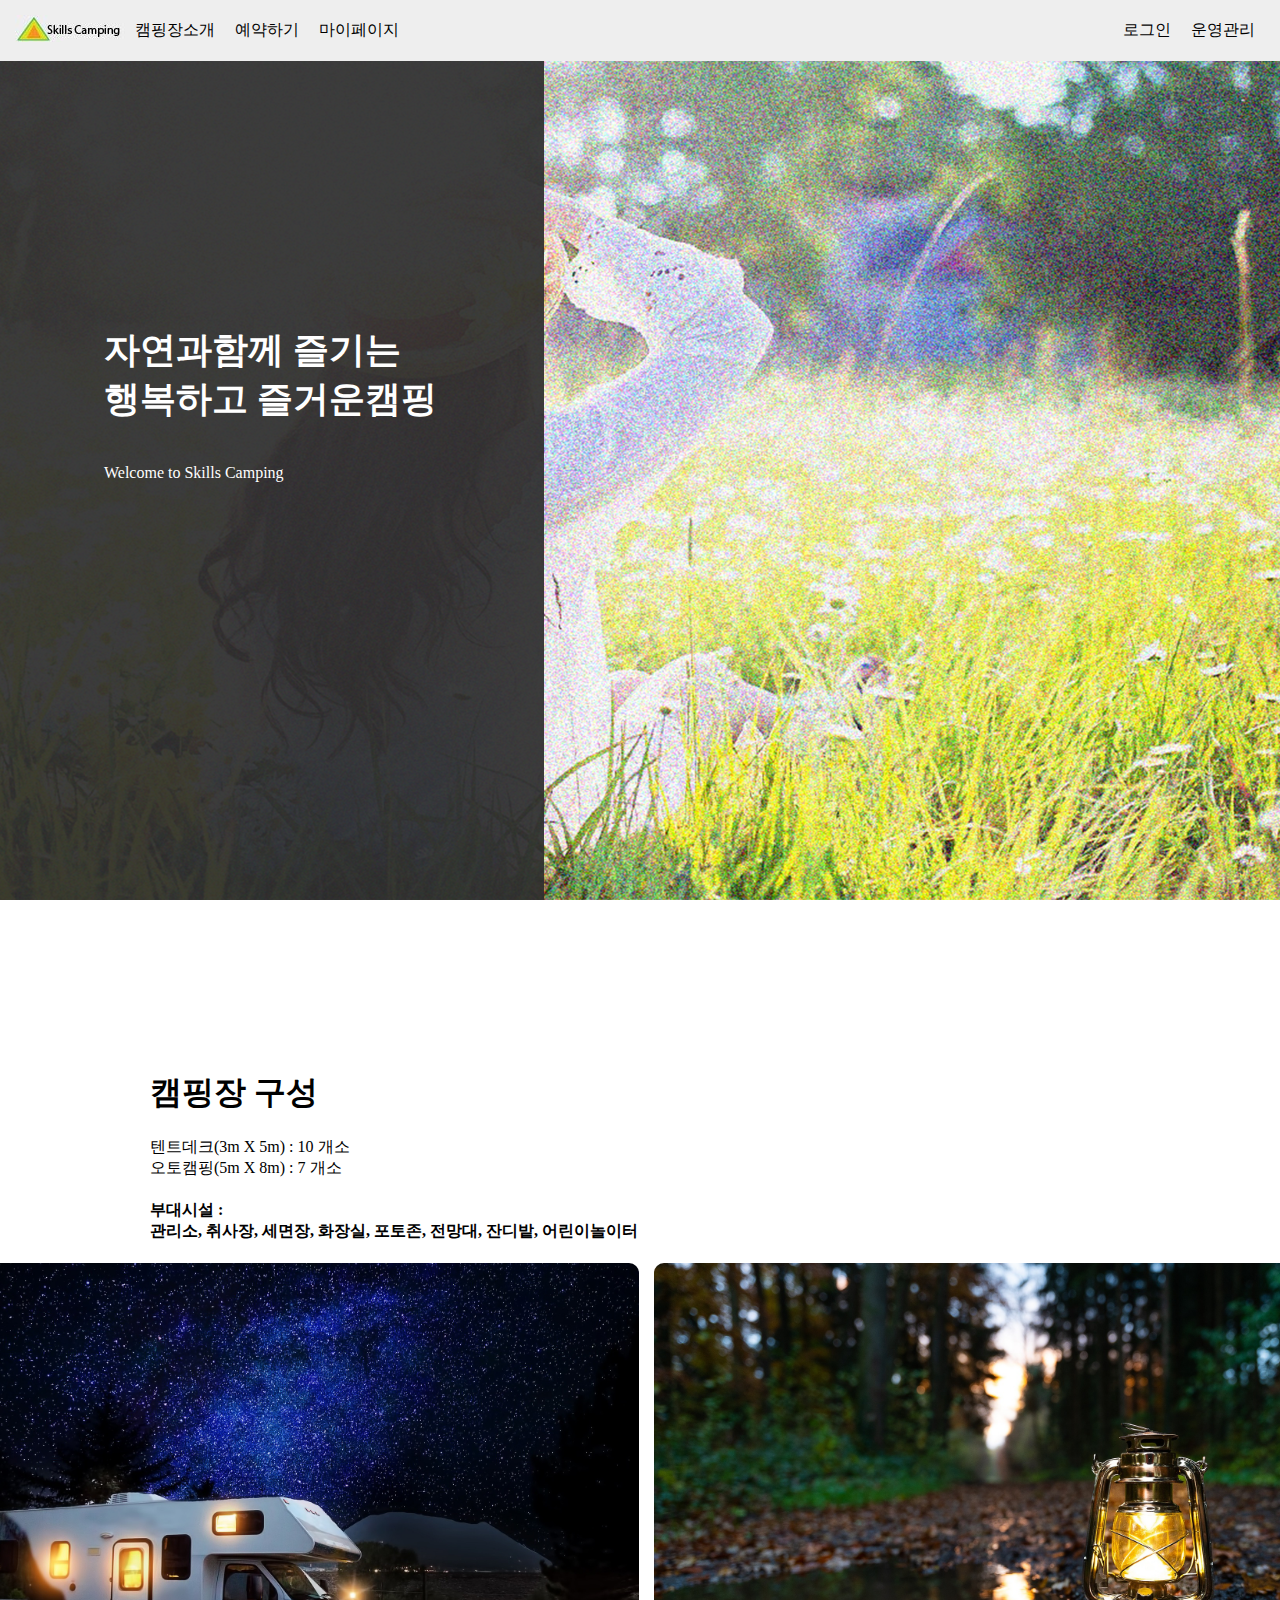
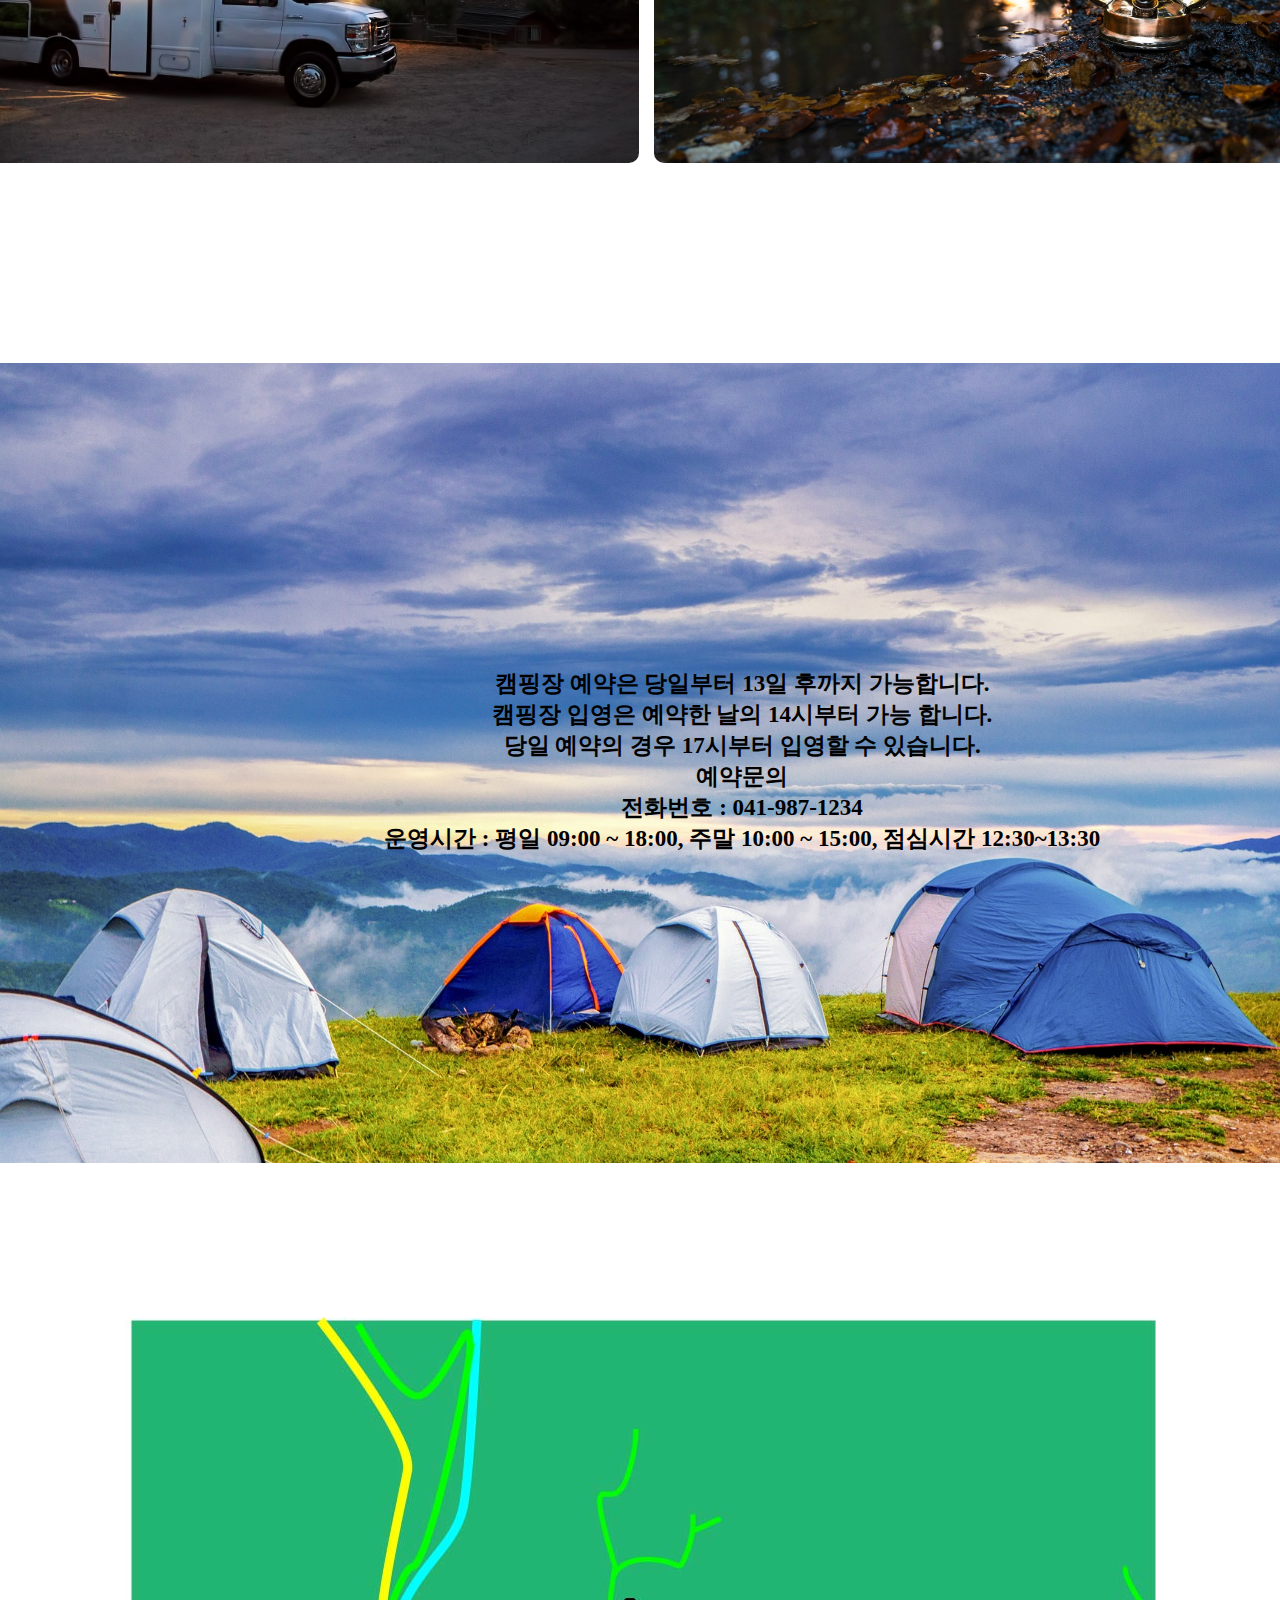
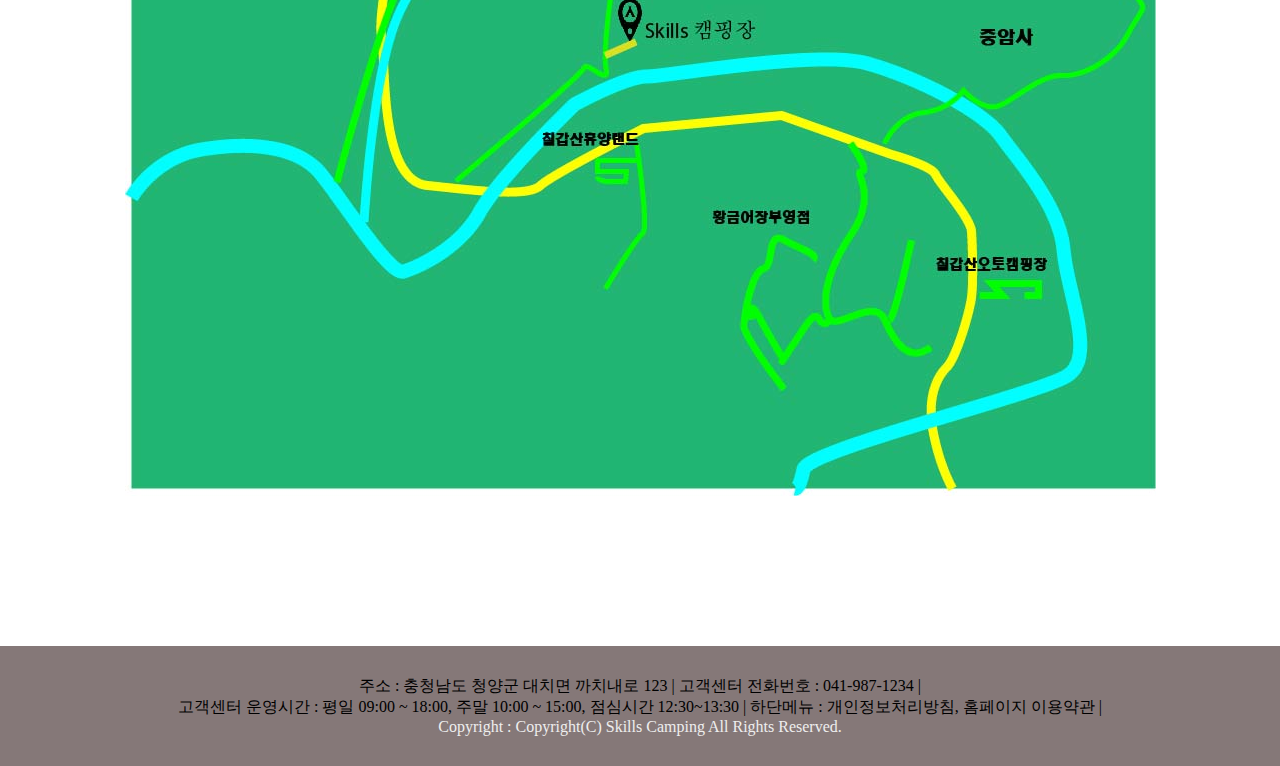
<file: A-module/index.html>
<!DOCTYPE html>
<html lang="en">
<head>
    <meta charset="UTF-8">
    <meta http-equiv="X-UA-Compatible" content="IE=edge">
    <meta name="viewport" content="width=device-width, initial-scale=1.0">
    <title>Skills Camping</title>
    <link rel="stylesheet" href="style/style.css">
</head>
<body>
    <header>
        <nav>
            <div class="menu">
                <a href="index.html"><img src="image/logo.jpg" alt=""></a>
                <li><a href="camping.html">캠핑장소개</a></li>
                <li><a href="#">예약하기</a></li>
                <li><a href="#">마이페이지</a></li>
            </div>
            <div class="login">
                <li><a href="">로그인</a></li>
                <li><a href="">운영관리</a></li>
            </div>
        </nav>
    </header>

    <!-- 비주얼이미지  -->
    <section>
        <div class="visual">
            <img src="image/여자.jpg" alt="#">
            <div class="vis">
                <h1>자연과함께 즐기는 <br> 행복하고 즐거운캠핑</h1>
                <p>Welcome to Skills Camping</p>
            </div>
        </div>            
    </section>
    <!-- 캠핑장 소개 페이지 -->
    <section>
        <div class="main">
            <div class="min">
                <h1>캠핑장 구성</h1>
                <li>텐트데크(3m X 5m) : 10 개소 </li>
                <li>오토캠핑(5m X 8m) : 7 개소</li>
                <li><h4> 부대시설 : <br> 관리소, 취사장, 세면장, 화장실,  포토존, 전망대, 잔디밭, 어린이놀이터</h4></li>
            </div>
            <div class="image">
                <img src="image/image_01 (20).jpg" alt="">
                <img src="image/image_01 (16).jpg" alt="">
            </div>
        </div>
    </section>
    <!-- 예약안내 -->
    <section>
        <div class="time">
            <img src="image/image_01 (6).jpg" alt="">
            <div class="ti">
                <p>
                    캠핑장 예약은 당일부터 13일 후까지 가능합니다. <br>
                    캠핑장 입영은 예약한 날의 14시부터 가능 합니다.  <br>
                    당일 예약의 경우 17시부터 입영할 수 있습니다. <br>
                    예약문의 <br>
                    전화번호 : 041-987-1234 <br>
                    운영시간 : 평일 09:00 ~ 18:00, 주말 10:00 ~ 15:00, 점심시간 12:30~13:30
                </p>
            </div>
        </div>
    </section>

    <section>
        <div class="map">
            <img src="image/location.jpg" alt="">
        </div>
    </section>











    <!-- footer -->
    <footer>
        <div class="fot">
            주소 : 충청남도 청양군 대치면 까치내로 123 <span>|</span>
            고객센터 전화번호 : 041-987-1234 <span>|</span>  <br>
            고객센터 운영시간 : 평일 09:00 ~ 18:00, 주말 10:00 ~ 15:00, 점심시간 12:30~13:30 <span>|</span>
            하단메뉴 : 개인정보처리방침, 홈페이지 이용약관 <span>|</span>  <br>
            <span style="color: #eee;"> Copyright : Copyright(C) Skills Camping All Rights Reserved.</span>
        </div>
    </footer>
</body>
</html>
</file>
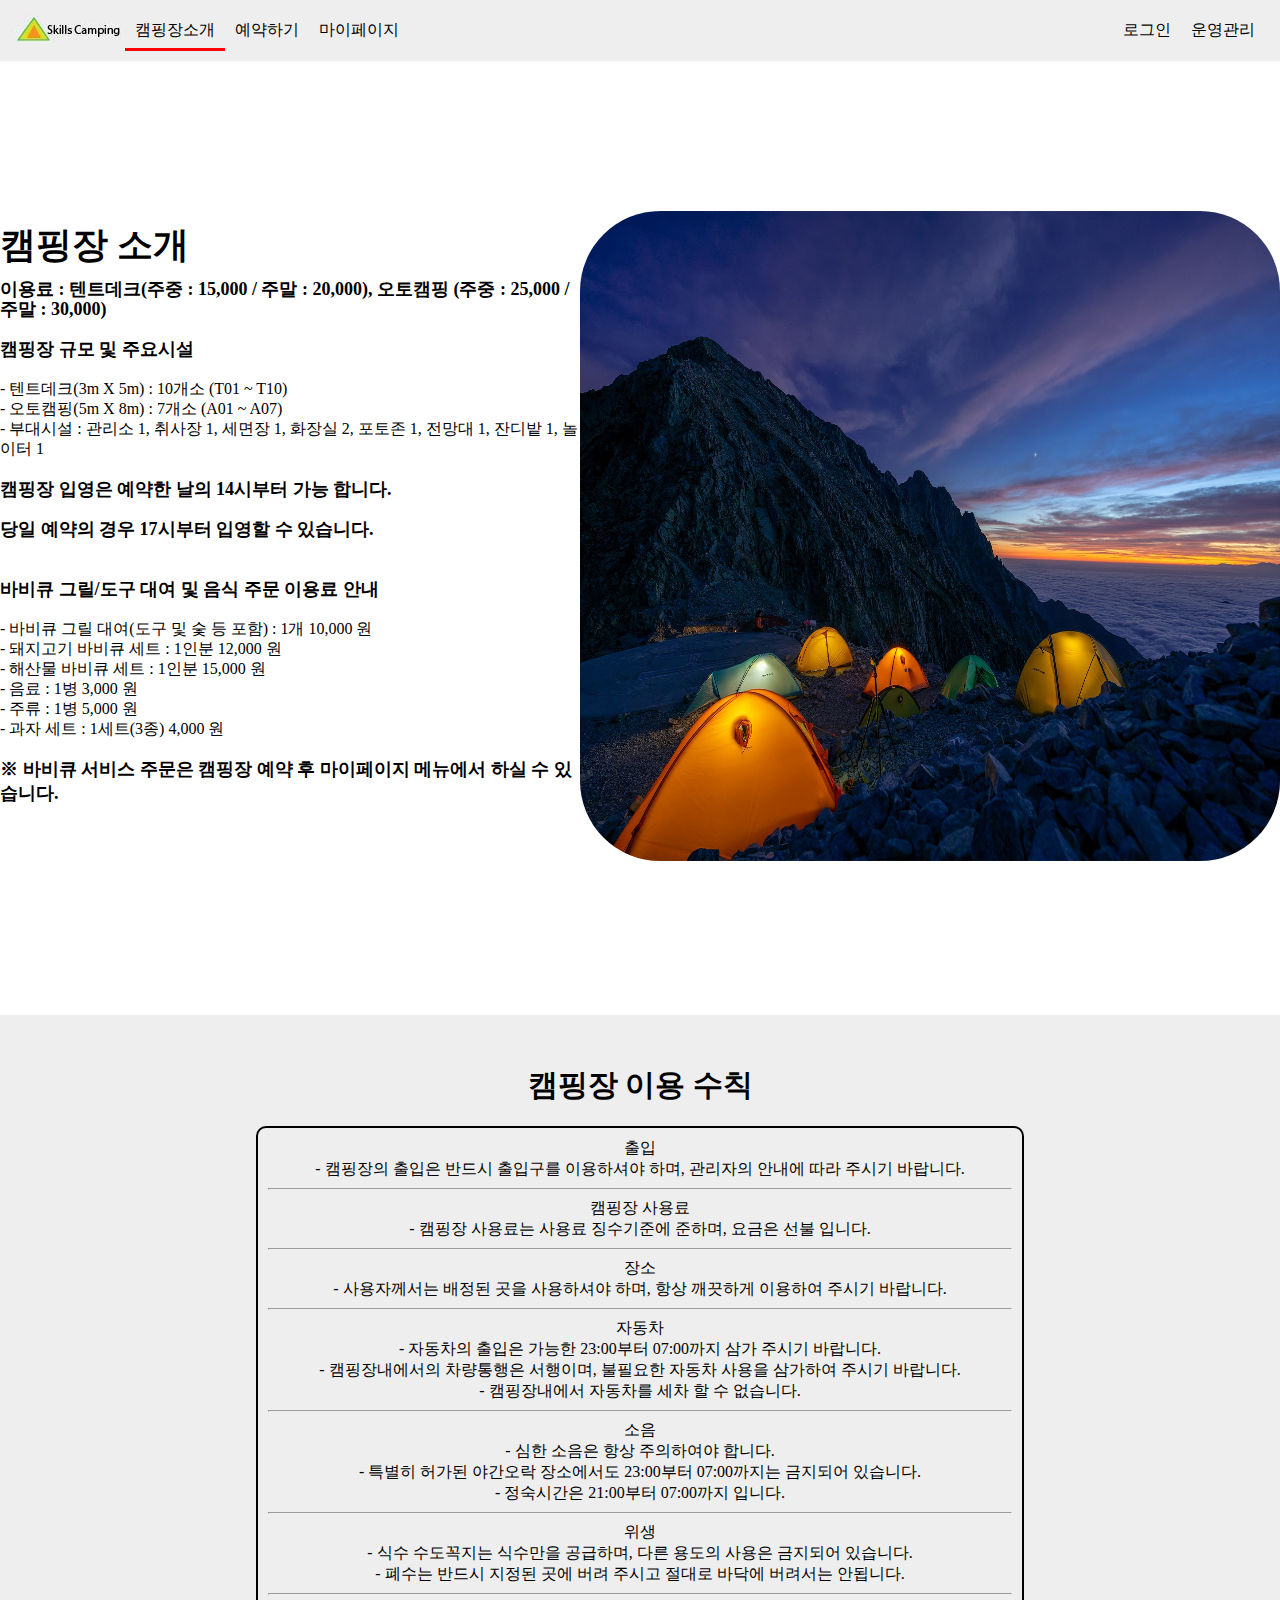
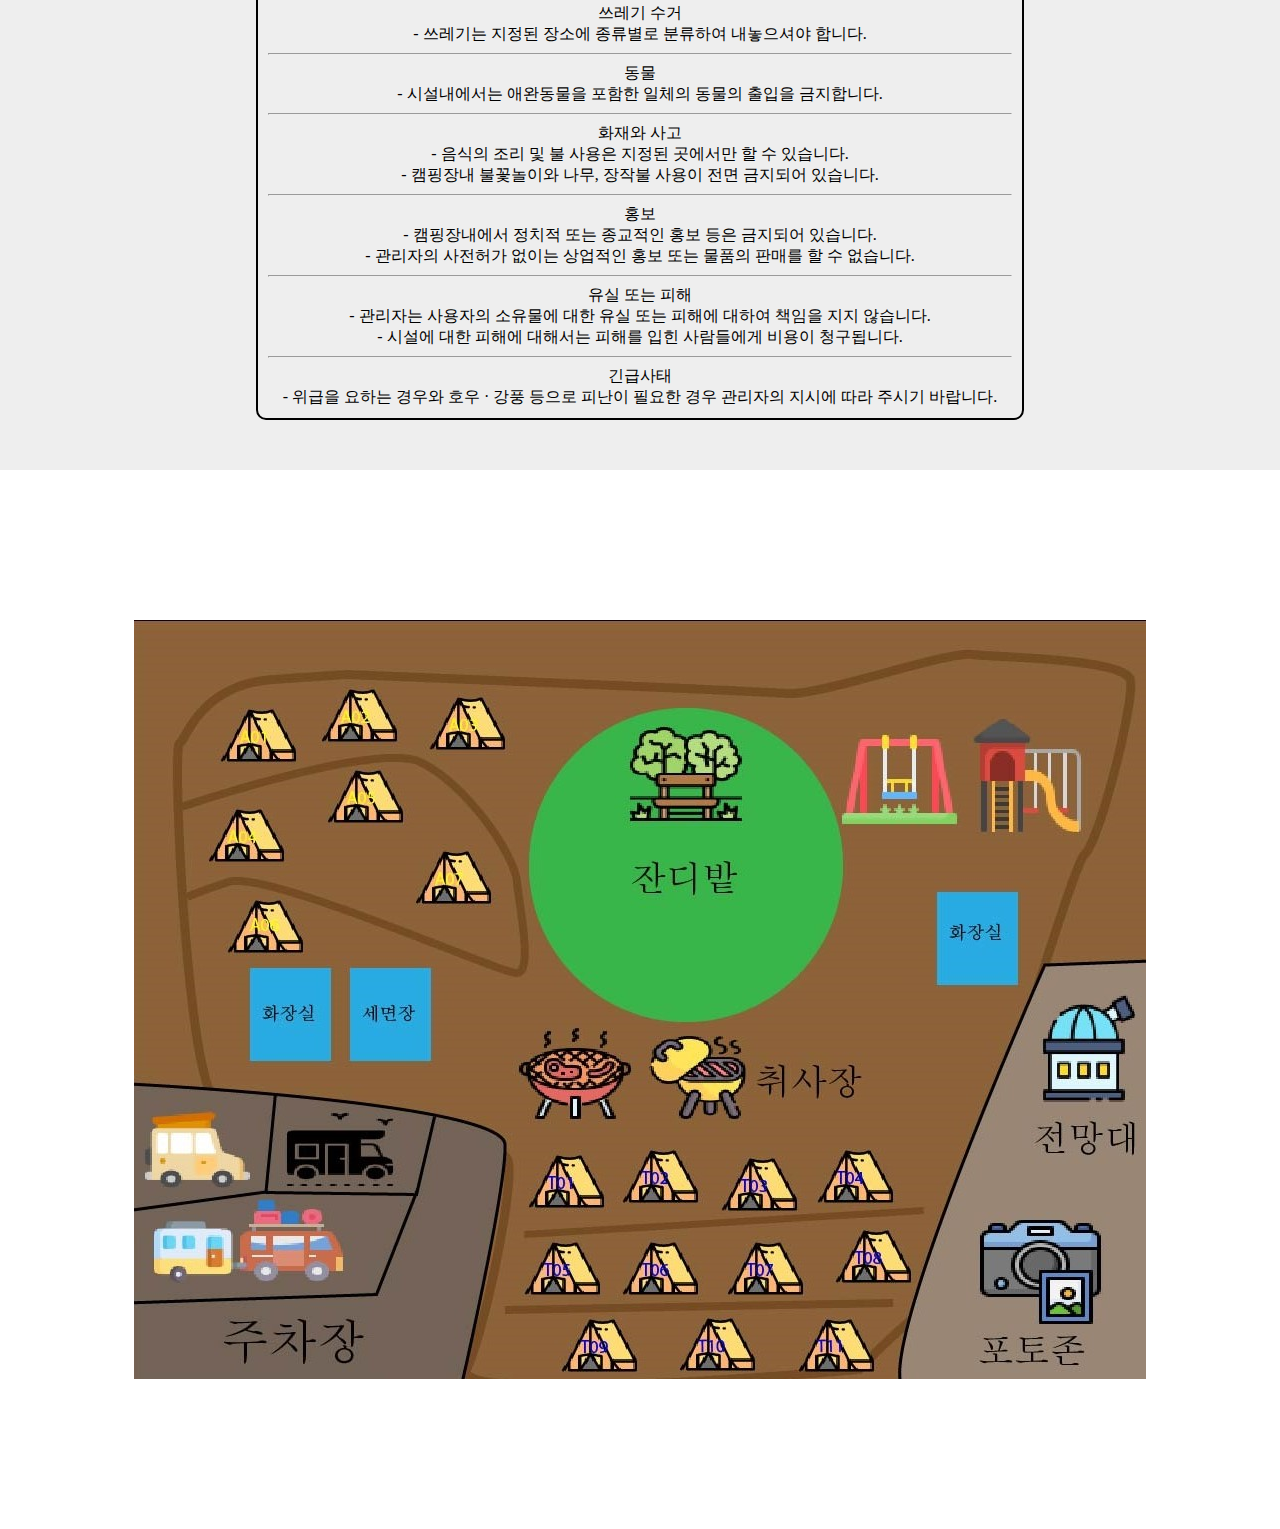
<file: A-module/camping.html>
<!DOCTYPE html>
<html lang="en">
<head>
    <meta charset="UTF-8">
    <meta http-equiv="X-UA-Compatible" content="IE=edge">
    <meta name="viewport" content="width=device-width, initial-scale=1.0">
    <title>Camping</title>
    <link rel="stylesheet" href="style/camping.css">
</head>
<body>
    <header>
        <nav>
            <div class="menu">
                <a href="index.html"><img src="image/logo.jpg" alt=""></a>
                <li><a class="act" href="camping.html">캠핑장소개</a></li>
                <li><a href="">예약하기</a></li>
                <li><a href="">마이페이지</a></li>
            </div>
            <div class="login">
                <li><a href="">로그인</a></li>
                <li><a href="">운영관리</a></li>
            </div>
        </nav>
    </header>
    <!-- 캠핑장소개 -->
    <section class="soge">
        <div class="soso">
            <li>
                <h1>캠핑장 소개</h1> 
                <h4>이용료 : 텐트데크(주중 : 15,000 / 주말 : 20,000), 오토캠핑 (주중 : 25,000 / 주말 : 30,000)</h4>  <br>
                <div>
                    <h4>캠핑장 규모 및 주요시설</h4>  <br>
                    - 텐트데크(3m X 5m) : 10개소 (T01 ~ T10) <br>
                    - 오토캠핑(5m X 8m) : 7개소 (A01 ~ A07) <br>
                    - 부대시설 : 관리소 1, 취사장 1, 세면장 1, 화장실 2, 포토존 1, 전망대 1, 잔디밭 1, 놀이터 1 
                </div> <br>
                
                <h4>캠핑장 입영은 예약한 날의 14시부터 가능 합니다.</h4><br>
                <h4>당일 예약의 경우 17시부터 입영할 수 있습니다.</h4>  <br>
                <br> 
            </li>
            
            <li>
                <h4>바비큐 그릴/도구 대여 및 음식 주문 이용료 안내</h4>  <br>
                - 바비큐 그릴 대여(도구 및 숯 등 포함) : 1개 10,000 원 <br>
                - 돼지고기 바비큐 세트 : 1인분 12,000 원 <br>
                - 해산물 바비큐 세트 : 1인분 15,000 원 <br>
                - 음료 : 1병 3,000 원 <br>
                - 주류 : 1병 5,000 원 <br>
                - 과자 세트 : 1세트(3종) 4,000 원 <br>
            </li> <br>
            <h4>※ 바비큐 서비스 주문은 캠핑장 예약 후 마이페이지 메뉴에서 하실 수 있습니다. </h4> 
        </div>

        <div class="imgg">
            <img src="image/image_01 (14).jpg" alt="">
        </div>
    </section>
    <!-- 캠핑장 이용수칙 -->
    <section class="socho"> 
        <h1> 캠핑장 이용 수칙</h1>
        <div class="soch">
            <li>
                출입 <br>
                - 캠핑장의 출입은 반드시 출입구를 이용하셔야 하며, 관리자의 안내에 따라 주시기 바랍니다. <br>
                <hr>
                캠핑장 사용료<br>
                - 캠핑장 사용료는 사용료 징수기준에 준하며, 요금은 선불 입니다. <br>
                <hr>
                장소<br>
                - 사용자께서는 배정된 곳을 사용하셔야 하며, 항상 깨끗하게 이용하여 주시기 바랍니다. <br>
                <hr>
                자동차<br>
                - 자동차의 출입은 가능한 23:00부터 07:00까지 삼가 주시기 바랍니다.<br>
                - 캠핑장내에서의 차량통행은 서행이며, 불필요한 자동차 사용을 삼가하여 주시기 바랍니다.<br>
                - 캠핑장내에서 자동차를 세차 할 수 없습니다. <br>
                <hr>
                소음<br>
                - 심한 소음은 항상 주의하여야 합니다.<br>
                - 특별히 허가된 야간오락 장소에서도 23:00부터 07:00까지는 금지되어 있습니다.<br>
                - 정숙시간은 21:00부터 07:00까지 입니다.<br>
                <hr>
                위생<br>
                - 식수 수도꼭지는 식수만을 공급하며, 다른 용도의 사용은 금지되어 있습니다.<br>
                - 폐수는 반드시 지정된 곳에 버려 주시고 절대로 바닥에 버려서는 안됩니다.<br>
                <hr>
                쓰레기 수거<br>
                - 쓰레기는 지정된 장소에 종류별로 분류하여 내놓으셔야 합니다.<br>
                <hr>
                동물<br>
                - 시설내에서는 애완동물을 포함한 일체의 동물의 출입을 금지합니다.<br>
                <hr>
                화재와 사고<br>
                - 음식의 조리 및 불 사용은 지정된 곳에서만 할 수 있습니다.<br>
                - 캠핑장내 불꽃놀이와 나무, 장작불 사용이 전면 금지되어 있습니다.<br>
                <hr>
                홍보<br>
                - 캠핑장내에서 정치적 또는 종교적인 홍보 등은 금지되어 있습니다.<br>
                - 관리자의 사전허가 없이는 상업적인 홍보 또는 물품의 판매를 할 수 없습니다.<br>
                <hr>
                유실 또는 피해<br>
                - 관리자는 사용자의 소유물에 대한 유실 또는 피해에 대하여 책임을 지지 않습니다.<br>
                - 시설에 대한 피해에 대해서는 피해를 입힌 사람들에게 비용이 청구됩니다.<br>
                <hr>
                긴급사태<br>
                - 위급을 요하는 경우와 호우 · 강풍 등으로 피난이 필요한 경우 관리자의 지시에 따라 주시기 바랍니다. 
            </li>
                 
        </div>
    </section>

    <!-- 시설배치도 -->
    <section class="map">
        <img src="image/Camp-map.jpg" alt="">
    </section>
    
</body>
</html>
</file>
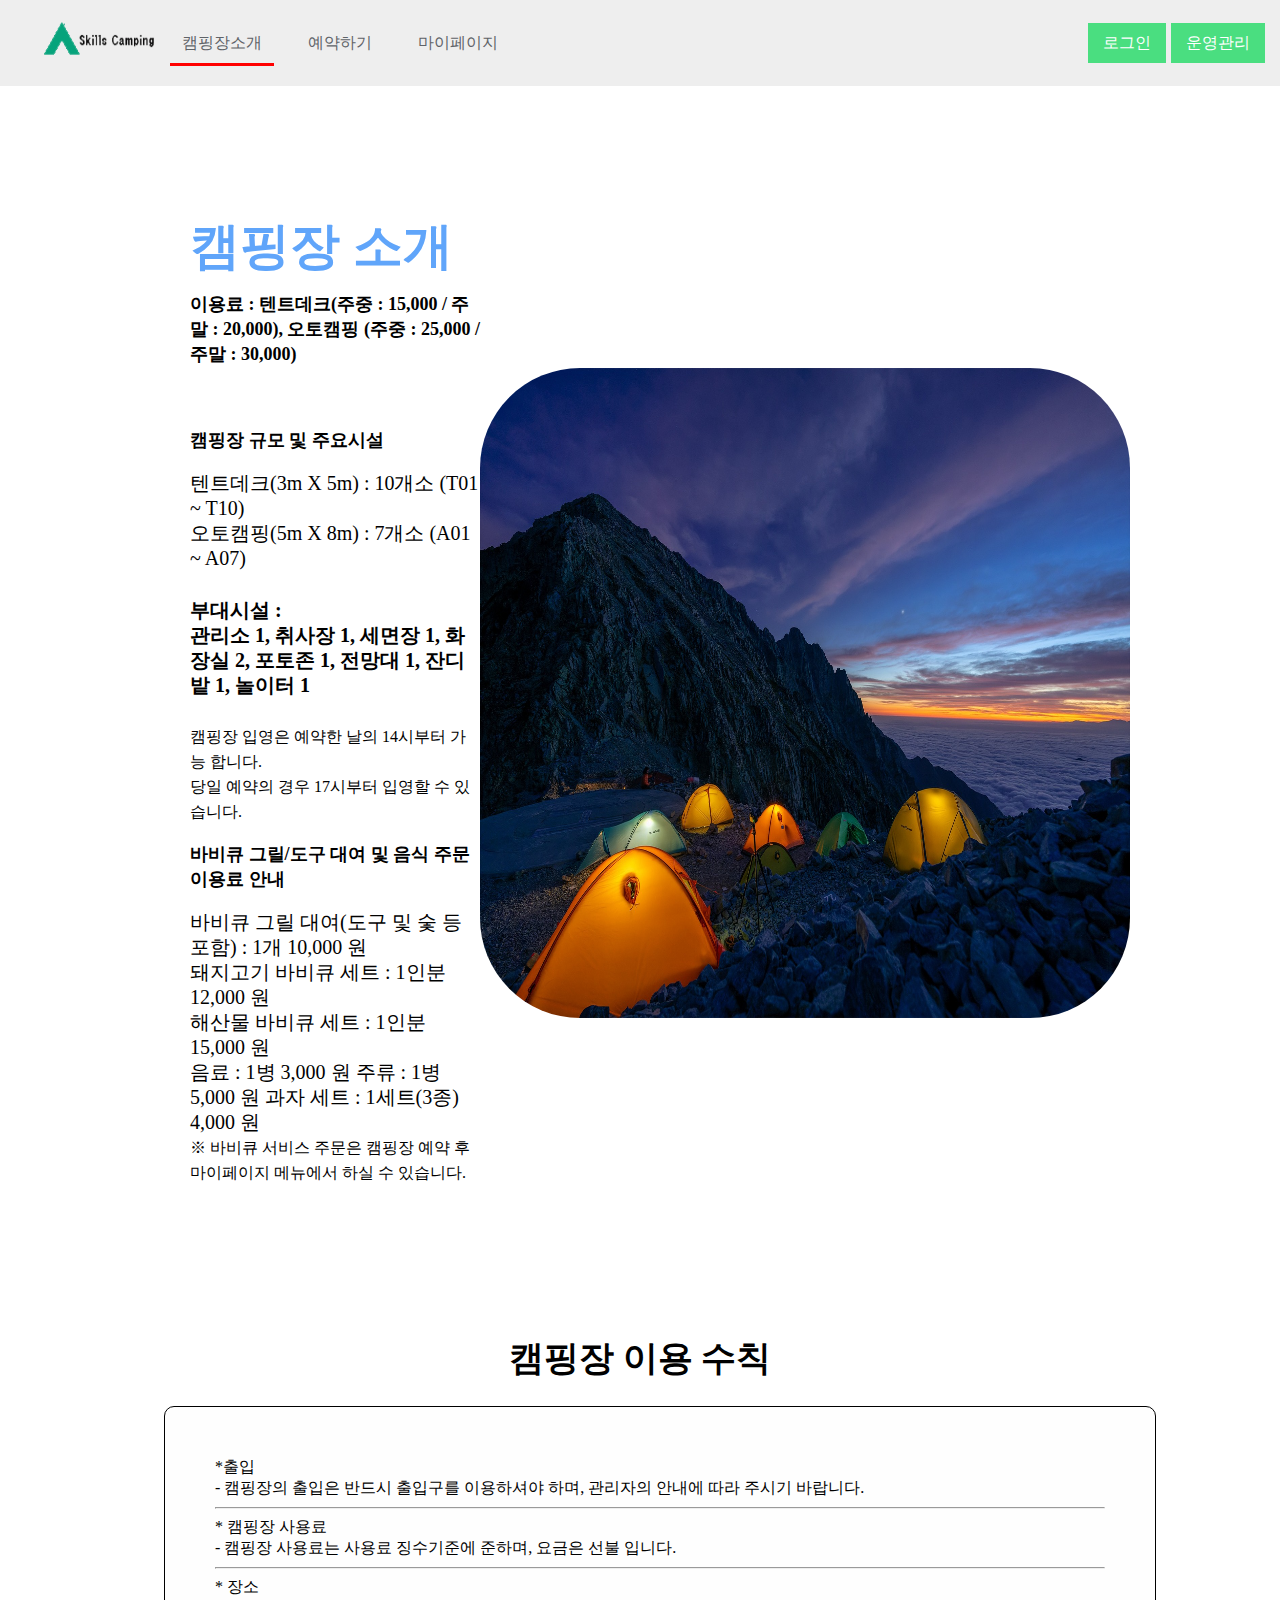
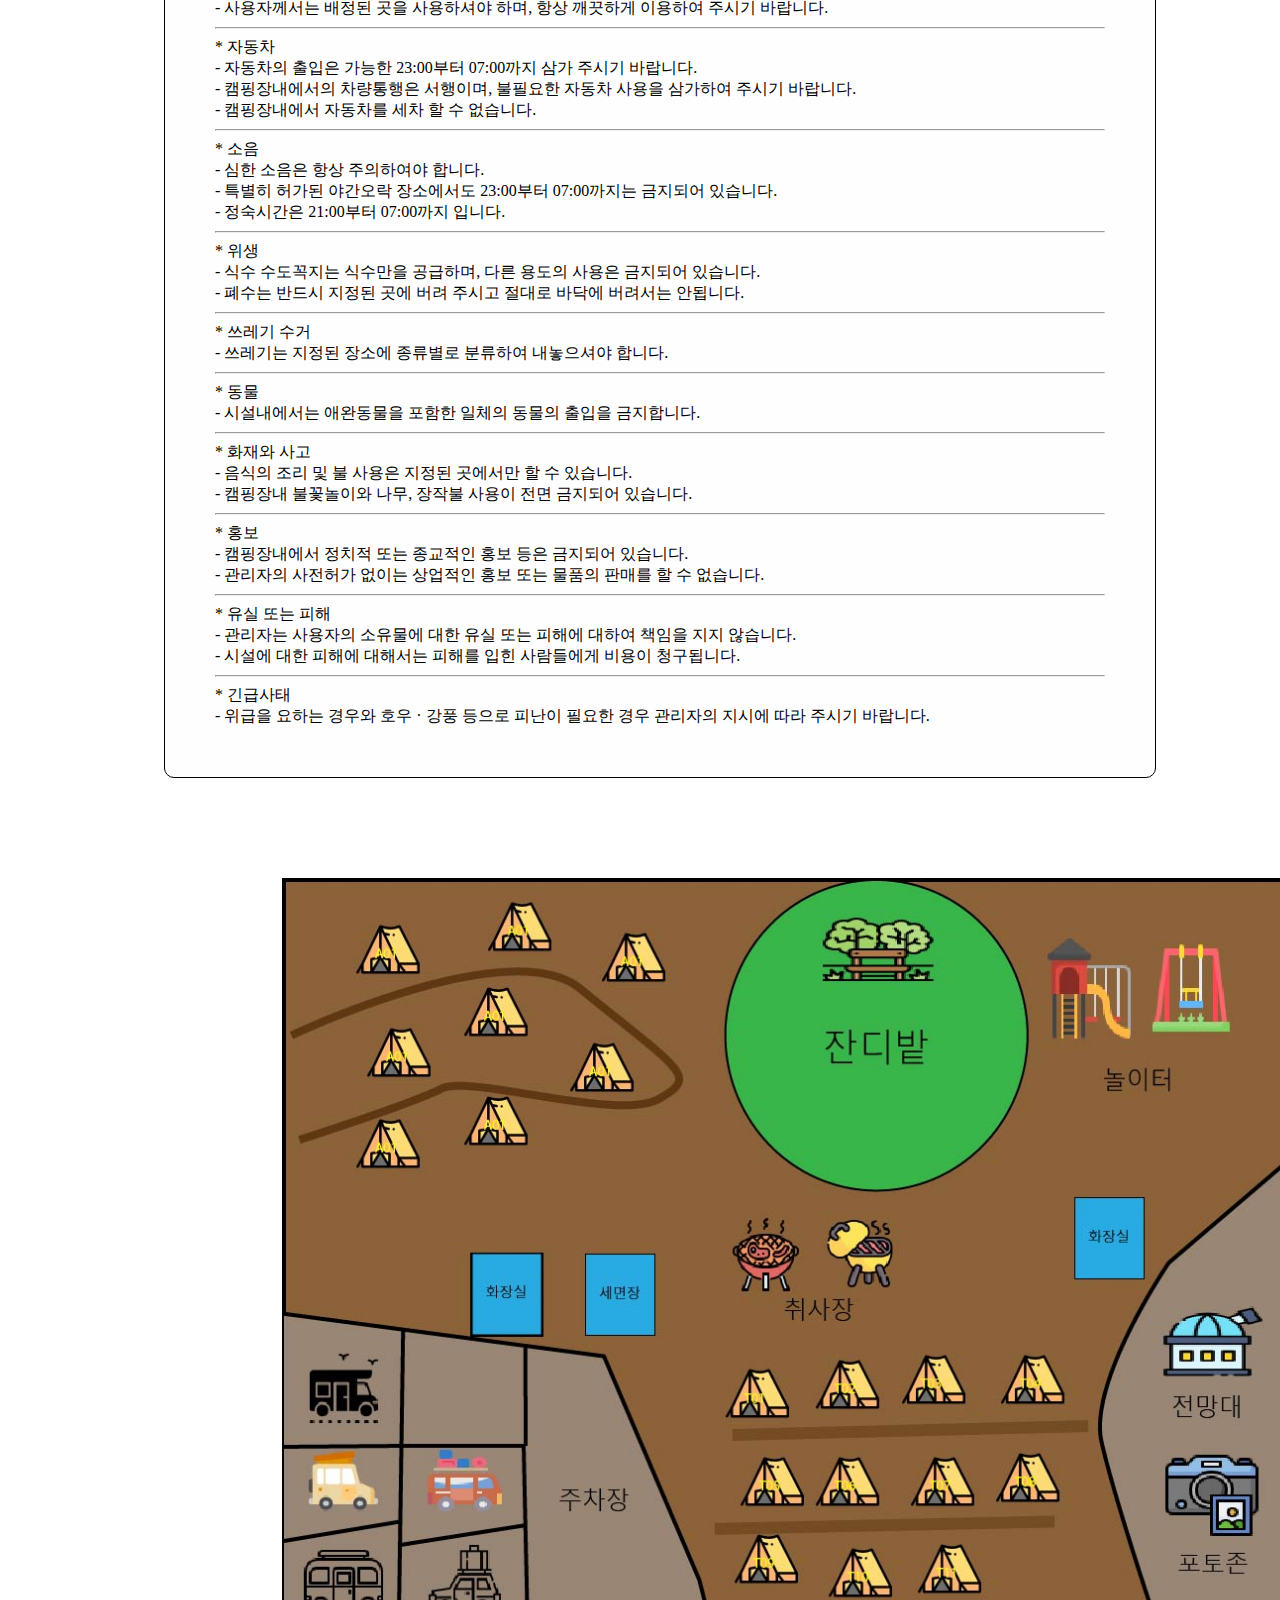
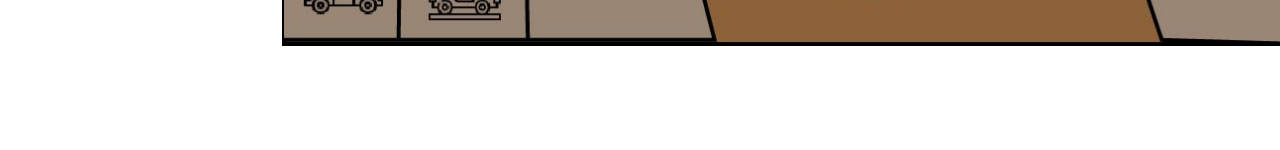
<file: Skills Camping/camping.html>
<!DOCTYPE html>
<html lang="ko">
<head>
    <meta charset="UTF-8">
    <meta http-equiv="X-UA-Compatible" content="IE=edge">
    <meta name="viewport" content="width=device-width, initial-scale=1.0">
    <title>Camping</title>
    <link rel="stylesheet" href="style/camping.css">
</head>
<body>
    <header>
        <nav>
            <ul class="menu">
                <a href="index.html"><img src="images/logo.png" alt="#"></a>
                <li><a href="camping.html">캠핑장소개</a></li>
                <button><a href="modal.html">예약하기</a></button>
                <li><a href="#">마이페이지</a></li>
            </ul>

            <ul class="menu1">
                <li><a href="#">로그인</a></li>
                <li>
                    <a href="#">운영관리</a>
                    <ul class="depth_1">
                        <li><a href="#">예약관리</a></li>
                        <li><a href="#">주문관리</a></li>
                    </ul>
                </li> 
            </ul>

        </nav>
    </header>

    <!-- 캠핑장소개  -->

    <section id="soge">
        <div class="so">
            <ul>
                <li><h1>캠핑장 소개</h1></li>
                <p>이용료 : 텐트데크(주중 : 15,000 / 주말 : 20,000), 오토캠핑 (주중 : 25,000 / 주말 : 30,000)</p> <br>
                <p>캠핑장 규모 및 주요시설</p>
                <li>텐트데크(3m X 5m) : 10개소 (T01 ~ T10)</li>
                <li>오토캠핑(5m X 8m) : 7개소 (A01 ~ A07)</li>
                <li><h4> 부대시설 : <br> 관리소 1, 취사장 1, 세면장 1, 화장실 2, 포토존 1, 전망대 1, 잔디밭 1, 놀이터 1</h4></li>
                캠핑장 입영은 예약한 날의 14시부터 가능 합니다. <br>
                당일 예약의 경우 17시부터 입영할 수 있습니다.

                <p>바비큐 그릴/도구 대여 및 음식 주문 이용료 안내</p>
                <li>
                    바비큐 그릴 대여(도구 및 숯 등 포함) : 1개 10,000 원 <br>
                    돼지고기 바비큐 세트 : 1인분 12,000 원 <br>
                    해산물 바비큐 세트 : 1인분 15,000 원 <br>
                    음료 : 1병 3,000 원
                    주류 : 1병 5,000 원
                    과자 세트 : 1세트(3종) 4,000 원 
                </li>
                
                ※ 바비큐 서비스 주문은 캠핑장 예약 후 마이페이지 메뉴에서 하실 수 있습니다.
            </ul>
        </div>
        <img src="images/image_01 (14).jpg" alt="">
    </section> 

    <!-- 캠핑장 이용 수칙 -->
    <section id="rule">
        <div class="ru">
            <li><h1>캠핑장 이용 수칙</h1></li>
            <ul>
                <div class="line">
                    *출입 <br>
                    - 캠핑장의 출입은 반드시 출입구를 이용하셔야 하며, 관리자의 안내에 따라 주시기 바랍니다. <br>
                    <hr>
                    * 캠핑장 사용료 <br>
                    - 캠핑장 사용료는 사용료 징수기준에 준하며, 요금은 선불 입니다. <br>
                    <hr>
                    * 장소 <br>
                    - 사용자께서는 배정된 곳을 사용하셔야 하며, 항상 깨끗하게 이용하여 주시기 바랍니다. <br>

                    <hr>
                    * 자동차 <br>
                    - 자동차의 출입은 가능한 23:00부터 07:00까지 삼가 주시기 바랍니다. <br>
                    - 캠핑장내에서의 차량통행은 서행이며, 불필요한 자동차 사용을 삼가하여 주시기 바랍니다. <br>
                    - 캠핑장내에서 자동차를 세차 할 수 없습니다. <br>
                    <hr>
                    * 소음 <br>
                    - 심한 소음은 항상 주의하여야 합니다. <br>
                    - 특별히 허가된 야간오락 장소에서도 23:00부터 07:00까지는 금지되어 있습니다. <br>
                    - 정숙시간은 21:00부터 07:00까지 입니다. <br>
                    <hr>
                    * 위생<br>
                    - 식수 수도꼭지는 식수만을 공급하며, 다른 용도의 사용은 금지되어 있습니다.<br>
                    - 폐수는 반드시 지정된 곳에 버려 주시고 절대로 바닥에 버려서는 안됩니다.<br>
                    <hr>
                    * 쓰레기 수거<br>
                    - 쓰레기는 지정된 장소에 종류별로 분류하여 내놓으셔야 합니다.<br>
                    <hr>
                    * 동물 <br>
                    - 시설내에서는 애완동물을 포함한 일체의 동물의 출입을 금지합니다.<br>
                    <hr>
                    * 화재와 사고 <br>
                    - 음식의 조리 및 불 사용은 지정된 곳에서만 할 수 있습니다.  <br>
                    - 캠핑장내 불꽃놀이와 나무, 장작불 사용이 전면 금지되어 있습니다. <br>
                    <hr>
                    * 홍보 <br>
                    - 캠핑장내에서 정치적 또는 종교적인 홍보 등은 금지되어 있습니다. <br>
                    - 관리자의 사전허가 없이는 상업적인 홍보 또는 물품의 판매를 할 수 없습니다. <br>
                    <hr>
                    * 유실 또는 피해<br>
                    - 관리자는 사용자의 소유물에 대한 유실 또는 피해에 대하여 책임을 지지 않습니다.<br>
                    - 시설에 대한 피해에 대해서는 피해를 입힌 사람들에게 비용이 청구됩니다.<br>
                    <hr>
                    * 긴급사태<br>
                    - 위급을 요하는 경우와 호우 · 강풍 등으로 피난이 필요한 경우 관리자의 지시에 따라 주시기 바랍니다.
                </div>
              
            </ul>
        </div>
    </section>
    
    <div class="bach">
        <img src="images/시설배치도.jpg" alt="">
    </div>


</body>
</html>
</file>
<file: A-module/style/style.css>
body{
    margin: 0;
}
*{
    user-select: none;
    box-sizing: border-box  ;
    list-style: none;
    text-decoration: none;
}


nav{
    display: flex;
    flex-direction: row;
    justify-content: space-between;
    background-color: #eee;
    padding: 15px;
    /* position: fixed;
    z-index: 999; */
    position: fixed;
    left: 0px;
    top: 0px;
    width: 100%;
    z-index: 9999;
}

.menu{ 
    display: flex;
    flex-direction: row;
    align-items: center;
}
.menu li a{
    padding: 10px;
    color: #000;
    border-radius: 5px;
}
.menu li a:hover{
    background-color: #806969;

}

.login{
    display: flex;
    flex-direction: row;
    align-items: center;
}
.login a{
    padding: 10px;
    color: #000;
    border-radius: 10px;
}
.login a:hover{
    background-color:  #7e9933;

}

/* 비주얼 이미지 */

.visual{
    display: flex;
    position: relative;
    /* margin-top: 100px; */
}

.vis{
    display: flex;
    flex-direction: column;
    justify-content: center;
    padding-left: 200px;
    padding-bottom: 100px;
    position: absolute;
    width: 50%;
    height: 100%;
    top: 28.3%;
    left: 15%;
    margin-left: -288px;
    margin-top: -255px;
    float: left;
    background-color: #2e2e2eee;

}  
.visual img{
    height: 900px;
    width: 100%;
}

.vis h1{
    color: #fff;
    font-size: 36px;
    font-weight: 600;
}
.vis p{
    color: #fff;
    font-size: 16px;
    font-weight: 400;
}
/* 캠핑장소개  */

.main{ 
    display: flex;
    flex-direction: column;
    margin-top: 150px;
    
}
.min{
    padding-left: 150px;
}

.image{
    display: flex;
    flex-direction: row;
    justify-content: center;
    gap: 15px;
}


.image img{
    width: 800px;
    height: 500px;
    border-radius: 10px;
}

/* 예약안내 */
.time{
    position: relative;
    margin-top: 200px;

}
.time img{
    height: 800px;
    width: 100%;
}

.ti p{
    color: #000;
    position: absolute;
    top: 35%;
    left: 30%;
    text-align: center;
    font-size: 23px;
    font-weight: 600;
}

/* 오시는길 약도  */
.map{
    display: flex;
    justify-content: center;
    margin-top: 150px;

}
.map img{
    padding-left: -50px;
}




/* footer 영역 */







.fot{
    margin-top: 150px;
    text-align: center;
    padding: 30px;
}

footer{
    background-color: #857878;
}
</file>
<file: A-module/style/camping.css>
body{
    margin: 0;
}
*{
    user-select: none;
    box-sizing: border-box  ;
    list-style: none;
    text-decoration: none;
}


nav{
    display: flex;
    flex-direction: row;
    justify-content: space-between;
    background-color: #eee;
    padding: 15px;

    
}

.menu{ 
    display: flex;
    flex-direction: row;
    align-items: center;
}
.menu li a{
    padding: 10px;
    color: #000;
    /* border-radius: 10px; */
}
.menu li a:hover{
    background-color: #d4b1b1;

}

.login{
    display: flex;
    flex-direction: row;
    align-items: center;
}
.login a{
    padding: 10px;
    color: #000;
    border-radius: 10px;
}
.login a:hover{
    background-color:  #7e9933;

}
.act{
    border-bottom: solid 3px red;

}
/* 캠핑장소개 */
.soge{
    display: flex;
    flex-direction: row;
    justify-content: space-around;
    margin-top: 150px;

}

.imgg img{
    width: 700px;
    height: 650px;
    border-radius: 80px;
}
.soso h1{
    font-size: 36px;
}

.soso h4{
    margin: 0;
    font-size: 18px;
}

.soso li{
    line-height: 20px;
}


/* 캠핑장 이용 수칙 */
.socho{
    background-color: #eee;
    /* margin-top: 150px; */
    padding-bottom: 50px;
}
.socho h1{
    margin-top: 150px;
    padding-top: 50px ;
    text-align: center;
    font-size: 30px;
}

.soch{
    display: flex;
    flex-direction: column;
    margin: auto;
    border: solid 2px ;
    border-radius: 10px;
    width: 60%;
    padding: 10px;

}
.soch li{
    text-align: center;
}



/* 시설배치도 */
.map{
    margin-top: 150px;
    margin-bottom: 150px;
    display: flex;
    justify-content: center;
}
</file>
<file: Skills Camping/style/camping.css>
body{
    margin: 0;
    list-style: none;
}
*{
    box-sizing: border-box;
    user-select: none;
}
li{
    list-style: none;
}

header img{
    width: 120px;
    height: 50px;
}

nav{
    display: flex;
    flex-direction: row;
    justify-content: space-between;
    background-color:#eee;
    position: fixed;
    top: 0%;
    left: 0%;
    width: 100%;
    z-index: 9999;
}

.menu{
    display: flex;
    flex-direction: row;
    justify-content: start;
    align-items: center;
    gap: 10px;
}

.menu li {
    list-style: none;
}

nav .menu li a{
    /* padding-left: 30px; */
    padding-top: 5px;
    font-size: 16px;
    text-decoration: none;
    color: #5f6368;
    font-weight: 400;
    padding: 12px;
}

nav .menu button{

    /* padding-left: 30px; */
    padding-top: 5px;
    font-size: 16px;
    text-decoration: none;
    color: #5f6368;
    font-weight: 400;
    padding: 12px;
    border: 0;
    background-color: transparent;
}
nav .menu button a{
    /* padding-left: 30px; */
    padding-top: 5px;
    font-size: 16px;
    text-decoration: none;
    color: #5f6368;
    font-weight: 400;
    padding: 12px;
    border: 0;
    background-color: transparent;
}

nav .menu li a:hover{
    box-shadow: 0px 0px 10px ;
    border-radius: 5px;
} 

nav .menu li:nth-child(2) a{
    /* box-shadow: 0px 0px 10px ; */
    border-bottom: solid 3px red;
    /* border-radius: 5px; */
    /* border-bottom: solid 2px red; */
} 



/* 로그인 버튼  */

.menu1{
    display: flex;
    flex-direction: row;
    justify-content: start;
    align-items: center;
    gap: 5px;
    margin-right: 10px;
}

nav .menu1 a{
    padding-left: 30px;
    padding-top: 5px;
    font-size: 16px;
    text-decoration: none;
    color: #fff;
    /* border-radius: 10px; */
    background-color: #4ade80;
    font-weight: 400;
    padding: 12px;
}

nav .menu1 a:hover{
    background-color:#16a34a;
    /* border-radius: 10px; */
    color: #000;
    
}   

ul{list-style:none; }
.menu1:after{display:block; content:''; clear:both;}
.menu1 > li{position:relative; float:left; }
.menu1 > li > a{display:block; padding:0 15px;  height:40px; line-height:40px; color:#fff;}
.menu1 > li:hover .depth_1 {display:block;}


.menu1 .depth_1{
    display:none; 
    position:absolute; 
    left:0; 
    right:0; 
    text-align:center; 
    padding: 0px;
}


.menu1 .depth_1 a{
    display:block; 
    padding:5px; 
    background:#166534; 
    color:#fff;
    
}

/* 캠핑장 구성 */
#soge{
    display: grid;
    grid-template-columns: 1fr 1fr;
    margin:  150px;
    margin-top: 200px;
}

#soge img{
    width: 650px;
    height: 650px;
    margin: auto;
    border-radius: 100px;
}
.so ul {
    line-height: 25px;
}
.so ul p {
    font-size: 18px;
    font-weight: 600;
}

.floor{
    position: relative;
    /* float: right; */
    align-items: center;
    /* margin: 0 30px; */
    width:75%;
}
.img1{
    width: 900px;
    height: 500PX;
    position: absolute;
    top: 20px;
    right: -100px;
    z-index: 9;
}
/* .back{
    width: 900px;
    height: 500PX;
    position:relative;
    top: 100px;
    right: 0px;
    background-color: #d1d5db;
} */
.img2{
    width: 900px;
    height: 500PX;
    position:relative;
    top: 100px;
    right: 0px;
}

.so ul{
  margin: 0;
}

.so h1{
    color: #60a5fa;
    font-size: 50px;
}
.so li{
    font-size: 20px;
}


/* #rule{
    background-color: #e2e2e2;

} */

/* .ru {
    padding-left: 100px;

   
} */

.line{
    width: 80%;
    height: 80%;
    background-color: #fefefe;
    border-radius: 10px;
    border: #000 solid 1px;
    margin: auto;
    padding: 50px;
}


.ru h1{
    font-size: 35px ;
    text-align: center;
}
.bach{
    margin-top: 100px;
    margin-bottom: 100px;
}

.bach img{
    /* transform: rotate(90deg); */
    width: 1024px;
    height: 768px;
    margin-left: 22%;
    
}
</file>
